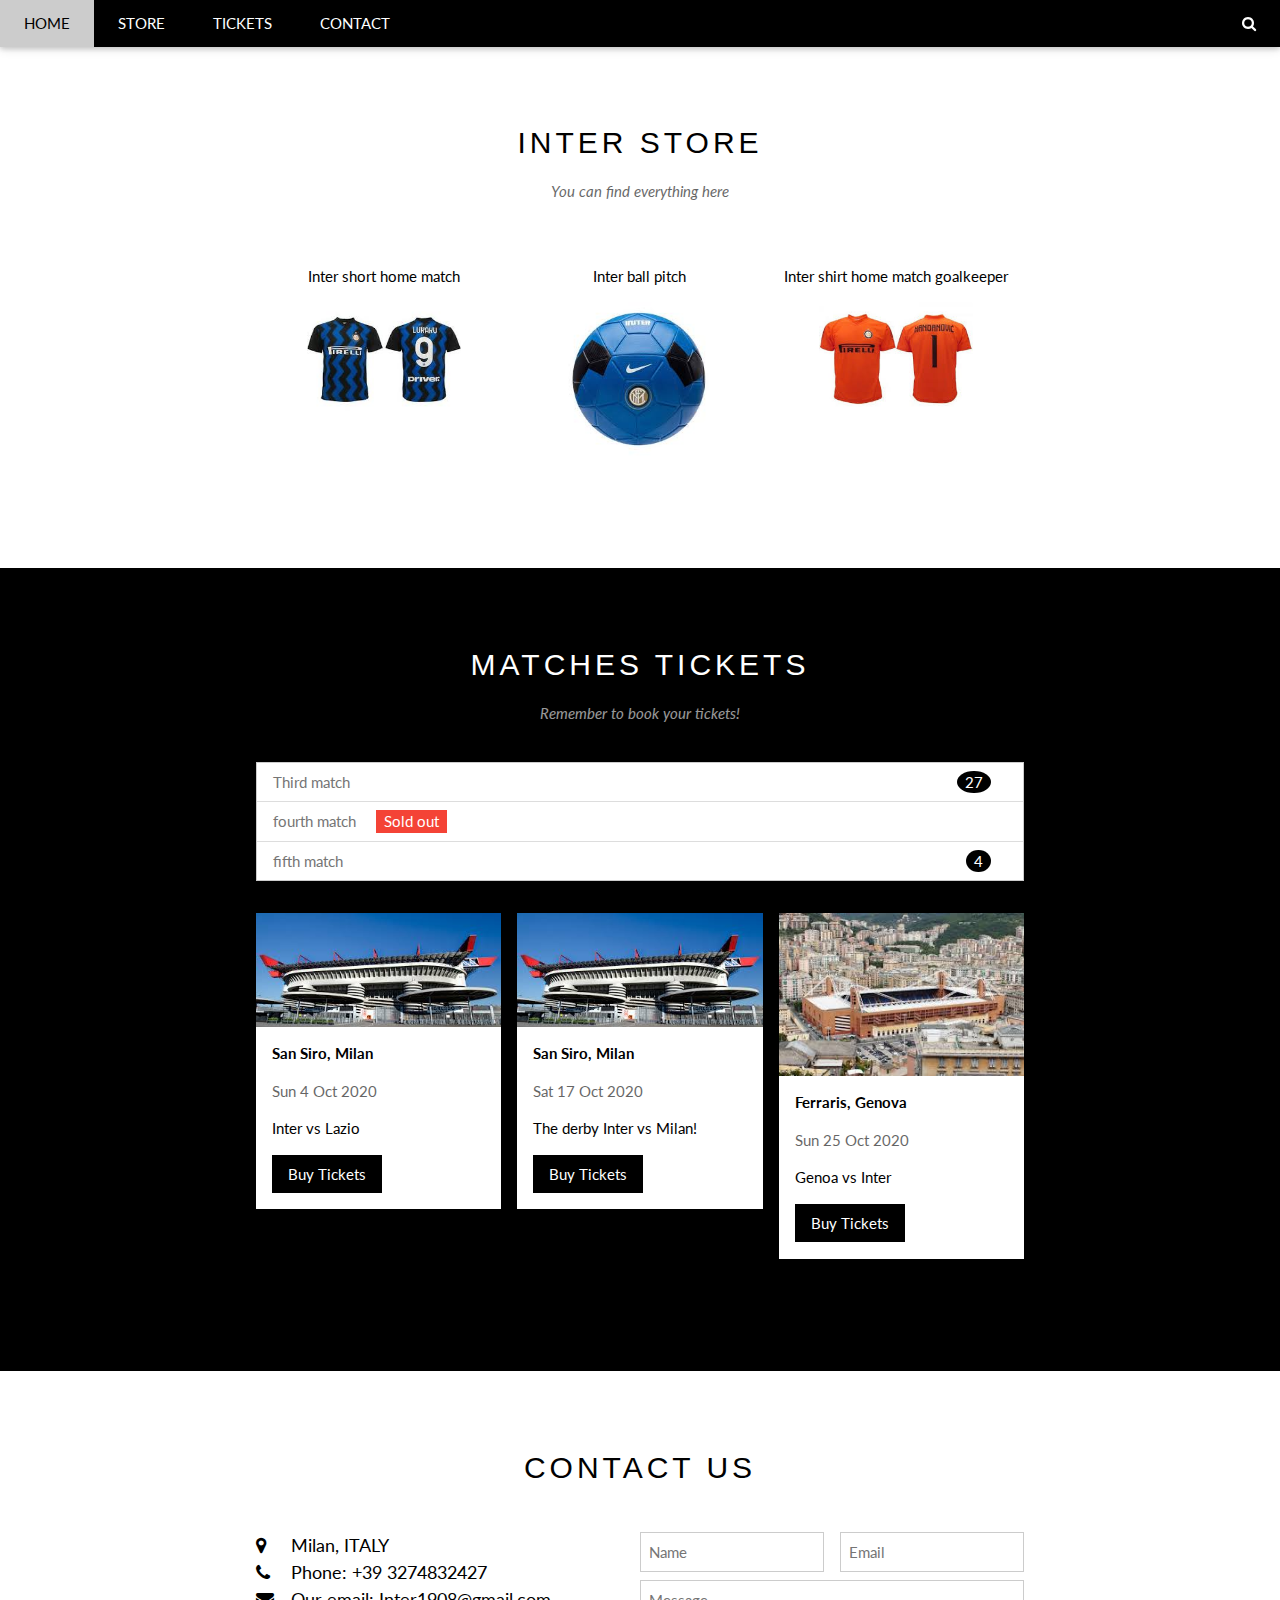
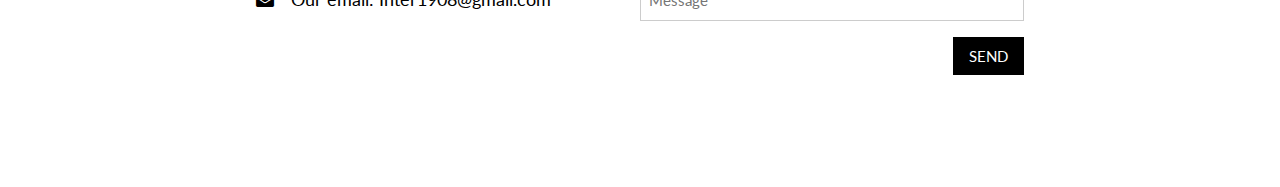
<file: template.html>
<!DOCTYPE html>
<html lang="en">
<title>Sito Info</title>
<meta charset="UTF-8">
<meta name="viewport" content="width=device-width, initial-scale=1">
<link rel="stylesheet" href="https://www.w3schools.com/w3css/4/w3.css">
<link rel="stylesheet" href="https://fonts.googleapis.com/css?family=Lato">
<link rel="stylesheet" href="https://cdnjs.cloudflare.com/ajax/libs/font-awesome/4.7.0/css/font-awesome.min.css">
<style>
body {font-family: "Lato", sans-serif}
.mySlides {display: none}
</style>
<body>
<div class="w3-top">
  <div class="w3-bar w3-black w3-card">
    <a class="w3-bar-item w3-button w3-padding-large w3-hide-medium w3-hide-large w3-right" href="javascript:void(0)" onclick="myFunction()" title="Toggle Navigation Menu"><i class="fa fa-bars"></i></a>
    <a href="#" class="w3-bar-item w3-button w3-padding-large">HOME</a>
    <a href="#band" class="w3-bar-item w3-button w3-padding-large w3-hide-small">STORE</a>
    <a href="#tour" class="w3-bar-item w3-button w3-padding-large w3-hide-small">TICKETS</a>
    <a href="#contact" class="w3-bar-item w3-button w3-padding-large w3-hide-small">CONTACT</a>
    <div class="w3-dropdown-hover w3-hide-small">
    </div>
    <a href="javascript:void(0)" class="w3-padding-large w3-hover-red w3-hide-small w3-right"><i class="fa fa-search"></i></a>
  </div>
</div>

<div class="w3-content" style="max-width:2000px;margin-top:46px">

  <div class="mySlides w3-display-container w3-center">
    <img src="inter.jpg" style="width:100%">
    <div class="w3-display-bottommiddle w3-container w3-text-white w3-padding-32 w3-hide-small">
      <h3>Hackimi and Alexis</h3>
      <p><b>Here we have friendship!</b></p>   
    </div>
  </div>
  <div class="mySlides w3-display-container w3-center">
    <img src="inter2.jpg" style="width:100%">
    <div class="w3-display-bottommiddle w3-container w3-text-white w3-padding-32 w3-hide-small">
      <h3>Arturo and Big Rom</h3>
      <p><b>Here we have teamwork and determination!</b></p>    
    </div>
  </div>
  <div class="mySlides w3-display-container w3-center">
    <img src="inter3.jpg" style="width:100%">
    <div class="w3-display-bottommiddle w3-container w3-text-white w3-padding-32 w3-hide-small">
      <h3>Bastoni</h3>
      <p><b>And we have fun too!</b></p>    
    </div>
  </div>

  <div class="w3-container w3-content w3-center w3-padding-64" style="max-width:800px" id="band">
    <h2 class="w3-wide">INTER STORE</h2>
    <p class="w3-opacity"><i>You can find everything here</i></p>
    <div class="w3-row w3-padding-32">
      <div class="w3-third">
        <p>Inter short home match</p>
        <img src="Lukaku.jpg" class="w3-round w3-margin-bottom" alt="Lukaku" style="width:60%">
      </div>
      <div class="w3-third">
        <p>Inter ball pitch</p>
        <img src="palla.jpg" class="w3-round w3-margin-bottom" alt="palla" style="width:60%">
      </div>
      <div class="w3-third">
        <p>Inter shirt home match goalkeeper</p>
        <img src="GK.jpg" class="w3-round" alt="GK" style="width:60%">
      </div>
    </div>
  </div>

  <div class="w3-black" id="tour">
    <div class="w3-container w3-content w3-padding-64" style="max-width:800px">
      <h2 class="w3-wide w3-center">MATCHES TICKETS</h2>
      <p class="w3-opacity w3-center"><i>Remember to book your tickets!</i></p><br>

      <ul class="w3-ul w3-border w3-white w3-text-grey">
        <li class="w3-padding">Third match <span class="w3-badge w3-right w3-margin-right">27</span></li>
        <li class="w3-padding">fourth match <span class="w3-tag w3-red w3-margin-left">Sold out</span></li>
        <li class="w3-padding">fifth match <span class="w3-badge w3-right w3-margin-right">4</span></li>
      </ul>

      <div class="w3-row-padding w3-padding-32" style="margin:0 -16px">
        <div class="w3-third w3-margin-bottom">
          <img src="Sansiro.jpg" alt="San Siro" style="width:100%" class="w3-hover-opacity">
          <div class="w3-container w3-white">
            <p><b>San Siro, Milan</b></p>
            <p class="w3-opacity">Sun 4 Oct 2020</p>
            <p>Inter vs Lazio</p>
            <button class="w3-button w3-black w3-margin-bottom" onclick="document.getElementById('ticketModal').style.display='block'">Buy Tickets</button>
          </div>
        </div>
        <div class="w3-third w3-margin-bottom">
          <img src="Sansiro.jpg" alt="San Siro" style="width:100%" class="w3-hover-opacity">
          <div class="w3-container w3-white">
            <p><b>San Siro, Milan</b></p>
            <p class="w3-opacity">Sat 17 Oct 2020</p>
            <p>The derby Inter vs Milan!</p>
            <button class="w3-button w3-black w3-margin-bottom" onclick="document.getElementById('ticketModal').style.display='block'">Buy Tickets</button>
          </div>
        </div>
        <div class="w3-third w3-margin-bottom">
          <img src="Ferraris.jpg" alt="Genova" style="width:100%" class="w3-hover-opacity">
          <div class="w3-container w3-white">
            <p><b>Ferraris, Genova</b></p>
            <p class="w3-opacity">Sun 25 Oct 2020</p>
            <p>Genoa vs Inter</p>
            <button class="w3-button w3-black w3-margin-bottom" onclick="document.getElementById('ticketModal').style.display='block'">Buy Tickets</button>
          </div>
        </div>
      </div>
    </div>
  </div>

  <div id="ticketModal" class="w3-modal">
    <div class="w3-modal-content w3-animate-top w3-card-4">
      <header class="w3-container w3-teal w3-center w3-padding-32"> 
        <span onclick="document.getElementById('ticketModal').style.display='none'" 
       class="w3-button w3-teal w3-xlarge w3-display-topright">×</span>
        <h2 class="w3-wide"><i class="fa fa-suitcase w3-margin-right"></i>Tickets</h2>
      </header>
      <div class="w3-container">
        <p><label><i class="fa fa-shopping-cart"></i> Tickets, €90 per person</label></p>
        <input class="w3-input w3-border" type="text" placeholder="How many?">
        <p><label><i class="fa fa-user"></i> Send To</label></p>
        <input class="w3-input w3-border" type="text" placeholder="Please enter your email">
        <button class="w3-button w3-block w3-teal w3-padding-16 w3-section w3-right">DONE <i class="fa fa-check"></i></button>
        <button class="w3-button w3-red w3-section" onclick="document.getElementById('ticketModal').style.display='none'">Close <i class="fa fa-remove"></i></button>
        <p class="w3-right"> Do you need <a href="#" class="w3-text-blue">help?</a></p>
      </div>
    </div>
  </div>

  <div class="w3-container w3-content w3-padding-64" style="max-width:800px" id="contact">
    <h2 class="w3-wide w3-center">CONTACT US</h2>
    <div class="w3-row w3-padding-32">
      <div class="w3-col m6 w3-large w3-margin-bottom">
        <i class="fa fa-map-marker" style="width:30px"></i> Milan, ITALY <br>
        <i class="fa fa-phone" style="width:30px"></i> Phone: +39 3274832427<br>
        <i class="fa fa-envelope" style="width:30px"> </i> Our email: Inter1908@gmail.com<br>
      </div>
      <div class="w3-col m6">
        <form action="/action_page.php" target="_blank">
          <div class="w3-row-padding" style="margin:0 -16px 8px -16px">
            <div class="w3-half">
              <input class="w3-input w3-border" type="text" placeholder="Name" required name="Name">
            </div>
            <div class="w3-half">
              <input class="w3-input w3-border" type="text" placeholder="Email" required name="Email">
            </div>
          </div>
          <input class="w3-input w3-border" type="text" placeholder="Message" required name="Message">
          <button class="w3-button w3-black w3-section w3-right" type="submit">SEND</button>
        </form>
      </div>
    </div>
  </div>
  
</div>

<script>
var myIndex = 0;
carousel();

function carousel() {
  var i;
  var x = document.getElementsByClassName("mySlides");
  for (i = 0; i < x.length; i++) {
    x[i].style.display = "none";  
  }
  myIndex++;
  if (myIndex > x.length) {myIndex = 1}    
  x[myIndex-1].style.display = "block";  
  setTimeout(carousel, 4000);    

function myFunction() {
  var x = document.getElementById("navDemo");
  if (x.className.indexOf("w3-show") == -1) {
    x.className += " w3-show";
  } else { 
    x.className = x.className.replace(" w3-show", "");
  }
}

var modal = document.getElementById('ticketModal');
window.onclick = function(event) {
  if (event.target == modal) {
    modal.style.display = "none";
  }
}
</script>

</body>
</html>
</file>
